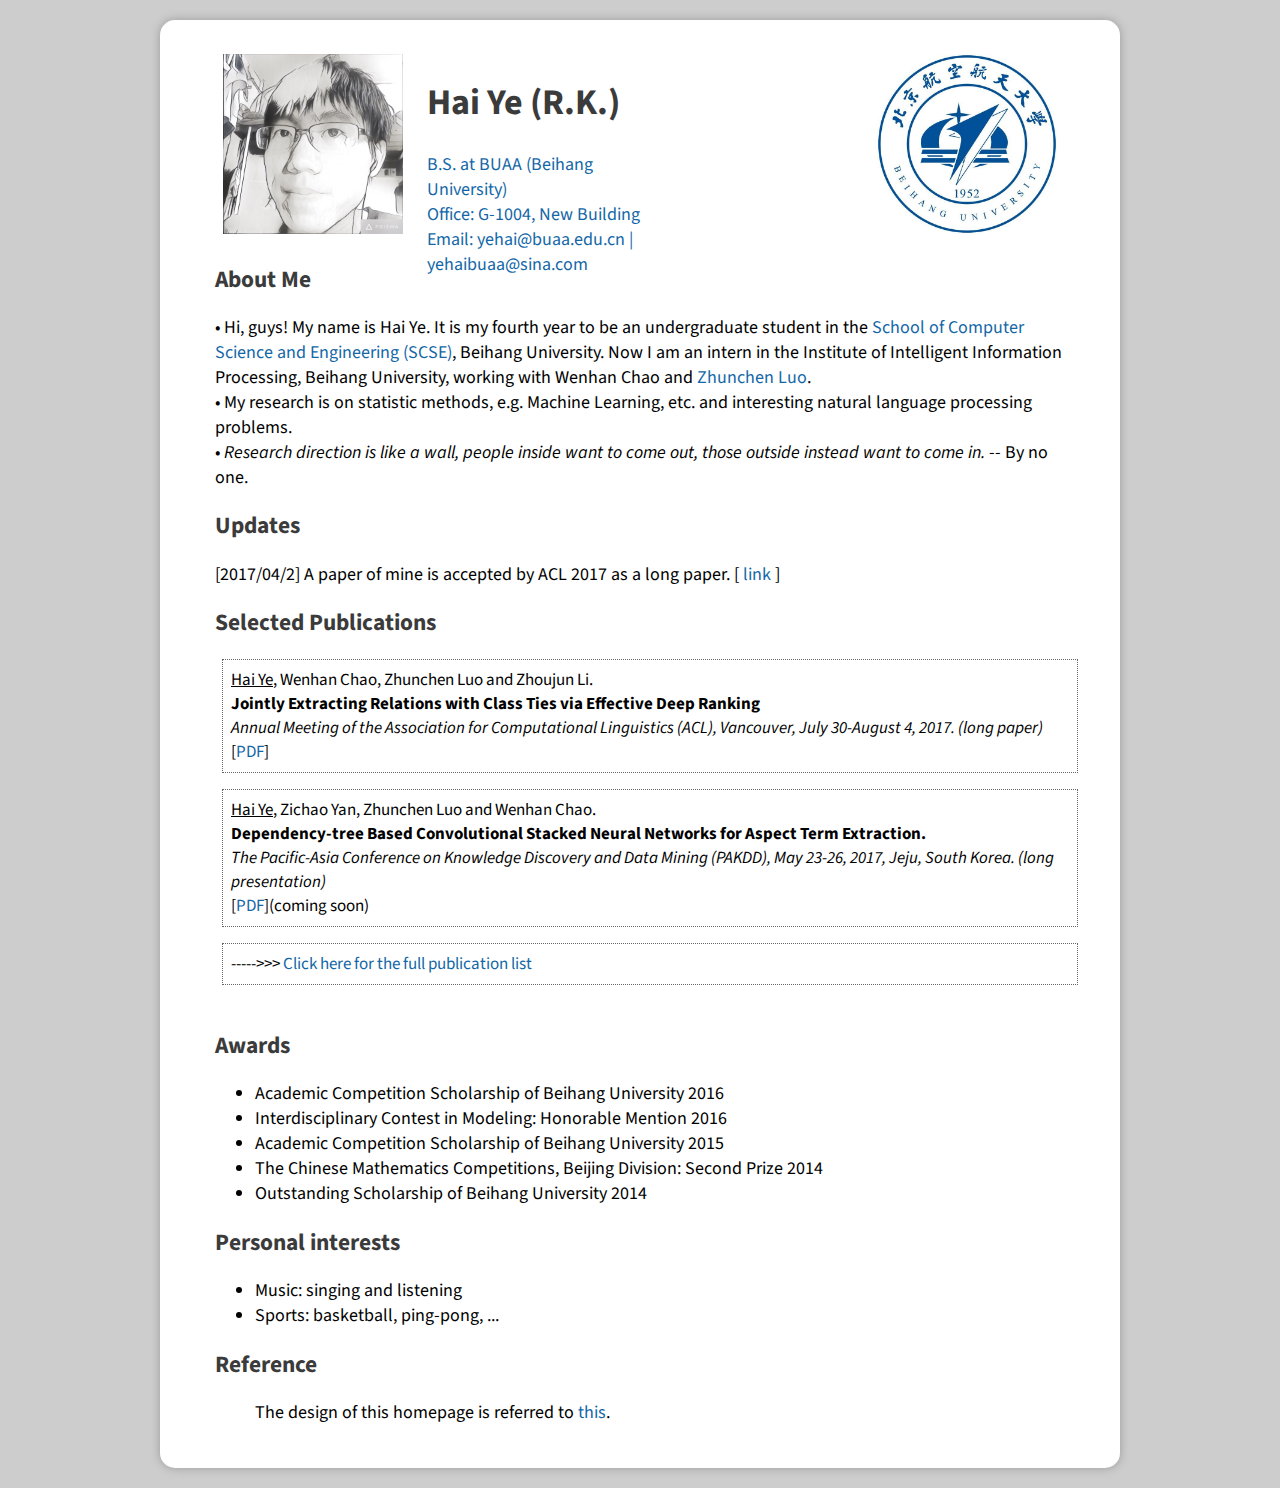
<file: old/index.html>
<!DOCTYPE html PUBLIC "-//W3C//DTD HTML 4.0//EN">
<html><head>
<meta http-equiv="content-type" content="text/html; charset=windows-1252">
<title>Hai Ye</title>
<style type="text/css">
@import url("http://fonts.googleapis.com/css?family=Source+Sans+Pro:300,300italic,600,600italic");

body
{
	font-family: 'Source Sans Pro', sans-serif;
    background-color : #CDCDCD;
    font-size: 18px;
}
    .content
	{
    		width : 860px;
    		padding : 25px 50px;
    		margin : 20px auto;
    		background-color : #fff;
    		box-shadow: 0px 0px 10px #999;
    		border-radius: 15px; 
	}	
	table
	{
		padding: 5px;
	}
	
	table.pub_table,td.pub_td1,td.pub_td2
	{
		padding: 8px;
		width: 870px;
        border-spacing:0 1em;
        margin-top: -25px;
	}

	td.pub_td1
	{
		width:50px;
	}
    td.pub_td1 img
    {
        height:120px;
        width: 160px;
    }
	td.pub_td2
	{
	}
	
	div#container
	{
		margin-left: auto;
		margin-right: auto;
		width: 850px;
		text-align: left;
		position: relative;
		background-color: #FFF;
	}
	div#DocInfo
	{
		color: #1367a7;
		height: 158px;
	}
	h4,h3,h2,h1
	{
		color: #3B3B3B;
	}
	h2
	{
		font-size:130%;
	}
	p
	{
		color: #5B5B5B;
		margin-bottom: 50px;
	}
	p.caption
	{
		color: #9B9B9B;
		text-align: left;
		width: 600px;
	}
	p.caption2
	{
		color: #9B9B9B;
		text-align: left;
		width: 800px;
	}
	#header_img
	{
		position: absolute;
		top: 0px; right: 0px;
    }
	a:link,a:visited
	{
		color: #1367a7;
		text-decoration: none;
	}

    #mit_logo {
        position: absolute;
        left: 646px;
        top: 14px;
        width: 200px;
        height: 20px;
    }
   
    table.pub_table tr {
        outline: thin dotted #666666;
        font-size: 17px;
    }
</style>

<script>
  (function(i,s,o,g,r,a,m){i['GoogleAnalyticsObject']=r;i[r]=i[r]||function(){
  (i[r].q=i[r].q||[]).push(arguments)},i[r].l=1*new Date();a=s.createElement(o),
  m=s.getElementsByTagName(o)[0];a.async=1;a.src=g;m.parentNode.insertBefore(a,m)
  })(window,document,'script','//www.google-analytics.com/analytics.js','ga');

  ga('create', 'UA-23931362-2', 'mit.edu');
  ga('send', 'pageview');

</script>
<script type="text/javascript">

  var _gaq = _gaq || [];
  _gaq.push(['_setAccount', 'UA-23931362-1']);
  _gaq.push(['_trackPageview']);

  (function() {
    var ga = document.createElement('script'); ga.type = 'text/javascript'; ga.async = true;
    ga.src = ('https:' == document.location.protocol ? 'https://ssl' : 'http://www') + '.google-analytics.com/ga.js';
    var s = document.getElementsByTagName('script')[0]; s.parentNode.insertBefore(ga, s);
  })();

    window.onload = choosePic;
    var myPix = new Array("image/yehai.jpg")
    function choosePic() {
        var randomNum = Math.floor(Math.random() * myPix.length);
        document.getElementById("myPicture").src = myPix[randomNum];
    };

</script>
</head>


<body>
<div class="content">
	<div id="container">

	<table>
	<tbody><tr>
	<td><img id="myPicture" src="image/yehai.jpg" style="float:left; padding-right:20px" width="180px"></td>
	<td>
	<div id="DocInfo">
		<h1>Hai Ye (R.K.)</h1>
        B.S. at BUAA (Beihang University)<br>
        Office: G-1004, New Building<br>
        Email: <a href="mailto:yehai@buaa.edu.cn">yehai@buaa.edu.cn</a> | <a href = "mailto:yehaibuaa@sina.com">yehaibuaa@sina.com<br>
        <!--a href="https://scholar.google.com/citations?user=9D4aG8AAAAAJ&hl=en">Google Scholar</a> &bull; <a href="https://github.com/metalbubble">Github</a> &bull; <a href="https://www.linkedin.com/in/boleizhou">Linkedin</a> &bull; <a href="https://www.zhihu.com/people/zhou-bo-lei/answers">Zhihu</a-->
	</div>
  <td>
    <div id="buaa_logo">
        <a href="http://www.buaa.edu.cn/"><img src="image/buaa1.jpg" style="float:right; padding-left:200px" width="180px" /></a>
    </div>
	</td>
	</tr>
	</tbody></table>

	<h2>About Me</h2>
     &bull; Hi, guys! My name is Hai Ye.
        It is my fourth year to be an undergraduate student in the <a href = "http://http://scse.buaa.edu.cn/"> School of Computer Science and Engineering (SCSE)</a>, Beihang University. Now I am an intern in the Institute of Intelligent Information Processing, Beihang University, working with Wenhan Chao and <a href= "https://zhunchenluo.github.io/"> Zhunchen Luo</a>. <br> 
     &bull; My research is on statistic methods, e.g. Machine Learning, etc. and interesting natural language processing problems.<br> 
     &bull; <i>Research direction is like a wall, people inside want to come out, those outside instead want to come in.</i> -- By no one. <br>
	
    <h2>Updates</h2>
    [2017/04/2] A paper of mine is accepted by ACL 2017 as a long paper. [<a href = "https://chairs-blog.acl2017.org/2017/04/05/accepted-papers-and-demonstrations/"> link </a>] </br>
    
	
	<h2>Selected Publications</h2>	
	<table class="pub_table" >
	<tbody>
       <!--tr>
           <td class="pub_td1"><img src="image/cover_sceneparsing_cvpr2017.png"></td>
           <td class="pub_td2"><u>Bolei Zhou</u>, Hang Zhao, Xavier Puig, Sanja Fidler, Adela Barriuso and Antonio Torralba.<br><b>Scene Parsing through ADE20K Dataset.</b><br><i>Computer Vision and Pattern Recognition (CVPR), 2017. </i><br>[<a href="publication/scene-parse-camera-ready.pdf">PDF</a>][<a href="http://groups.csail.mit.edu/vision/datasets/ADE20K/" target="_blank">Dataset</a>][<a href="http://sceneparsing.csail.mit.edu">Benchmark Page</a>][<a href="http://sceneparsing.csail.mit.edu/index_challenge.html" target="_blank">Challenge Page</a>][<a href="https://github.com/CSAILVision/sceneparsing" target="_blank">Toolkit&Code</a>][<a href="http://scenesegmentation.csail.mit.edu" target="_blank">Demo</a>]

        </td></tr>
       </tr-->
       <tr>
          <td class = "pub_td2">
            <u>Hai Ye</u>, Wenhan Chao, Zhunchen Luo and Zhoujun Li.
            <br><b>Jointly Extracting Relations with Class Ties via Effective Deep Ranking</b></br>
            <i>Annual Meeting of the Association for Computational Linguistics (ACL), Vancouver, July 30-August 4, 2017. (long paper) </i> 
            <br>[<a href = "https://arxiv.org/abs/1612.07602">PDF</a>]</br>
          </td></tr>
       </tr>
        <tr>
          <td class = "pub_td2">
            <u>Hai Ye</u>, Zichao Yan, Zhunchen Luo and Wenhan Chao.
            <br><b>Dependency-tree Based Convolutional Stacked Neural Networks for Aspect Term Extraction.</b></br>
            <i> The Pacific-Asia Conference on Knowledge Discovery and Data Mining (PAKDD), May 23-26, 2017, Jeju, South Korea. (long presentation)</i> 
            <br>[<a href = "">PDF</a>](coming soon)</br>
          </td></tr>
       </tr>


    <tr>
        <td class = "pub_td2">
          ----->>> <a href="publications.html">Click here for the full publication list</a>
        </td>
       
    </tr>
	</tbody></table>
	


  
    <h2>Awards</h2>
      <ul>
        <li>Academic Competition Scholarship of Beihang University 2016</li>
        <li>Interdisciplinary Contest in Modeling: Honorable Mention 2016</li>
        <li>Academic Competition Scholarship of Beihang University 2015</li>
        <li>The Chinese Mathematics Competitions, Beijing Division: Second Prize 2014</li>
        <li>Outstanding Scholarship of Beihang University 2014</li>
      </ul>
  
  
    
    <h2>Personal interests</h2>
    <ul>
      <li>Music: singing and listening</li>
      <li>Sports: basketball, ping-pong, ...</li>
    </ul>
    <h2>Reference</h2>
    <ul>
      The design of this homepage is referred to <a href = "http://people.csail.mit.edu/bzhou/">this</a>.
    </ul>
</div>
</div>
</body></html>
</file>
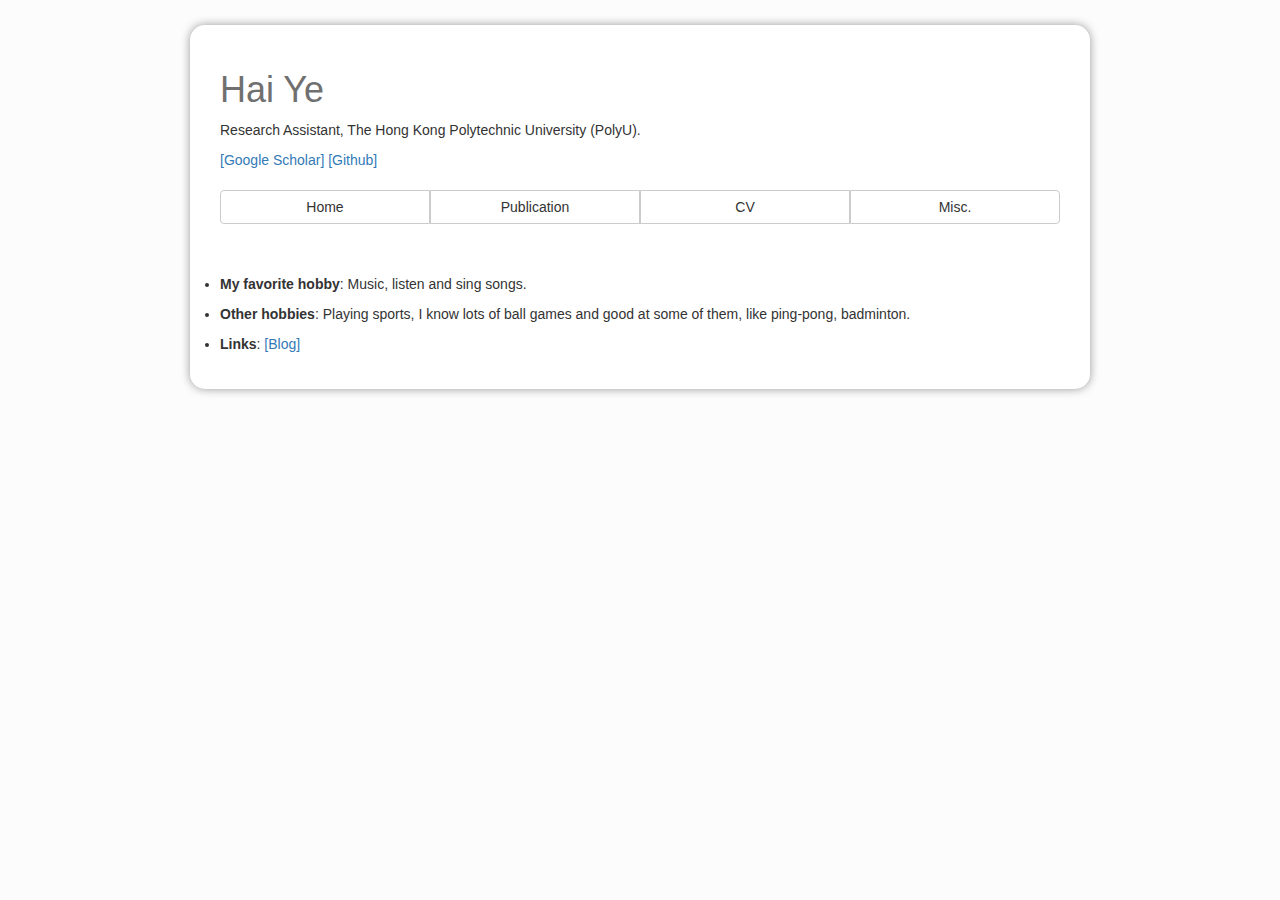
<file: Misc.html>
<!DOCTYPE html>
<html lang="en"> 
<head>
	<meta charset="utf-8" />
	<link rel="stylesheet" type="text/css" href="https://fonts.googleapis.com/css?family=Open+Sans" />
	<link rel="stylesheet" type="text/css" href='stylesheet/bootstrap.min.css' />
	<link rel="stylesheet" type="text/css" href='stylesheet/styles.css' />
	<script src=''></script>
	<title>Hai Ye</title>
</head>

<body>
	<div class="my-container">
		<h1> Hai Ye </h1>
		<span>Research Assistant, The Hong Kong Polytechnic University (PolyU). </span></p>
		<span><a href = "https://scholar.google.co.jp/citations?user=_dQWEzEAAAAJ&hl=en&oi=sra">[Google Scholar]</a> <a href = "https://github.com/oceanypt">[Github]</a> </span>
		
		<div class="btn-group btn-group-justified" role="group" aria-label="Justified button group">
			<a href="index.html" class="btn btn-default" role="button">Home</a>
			<a href="publication.html" class="btn btn-default" role="button">Publication</a>
			<a href="cv.html" class="btn btn-default" role="button">CV</a>
			<a href="Misc.html" class="btn btn-default" role="button">Misc.</a>
    	</div>

    	<div class = "content">
    		<p><li><b>My favorite hobby</b>: Music, listen and sing songs.</li></p>
      		<p><li><b>Other hobbies</b>: Playing sports, I know lots of ball games and good at some of them, like ping-pong, badminton.</li></p>
      		<p><li><b>Links</b>: <a href = 'http://yehaiblog.lofter.com/'>[Blog]<a></p>
    	</div>
</file>
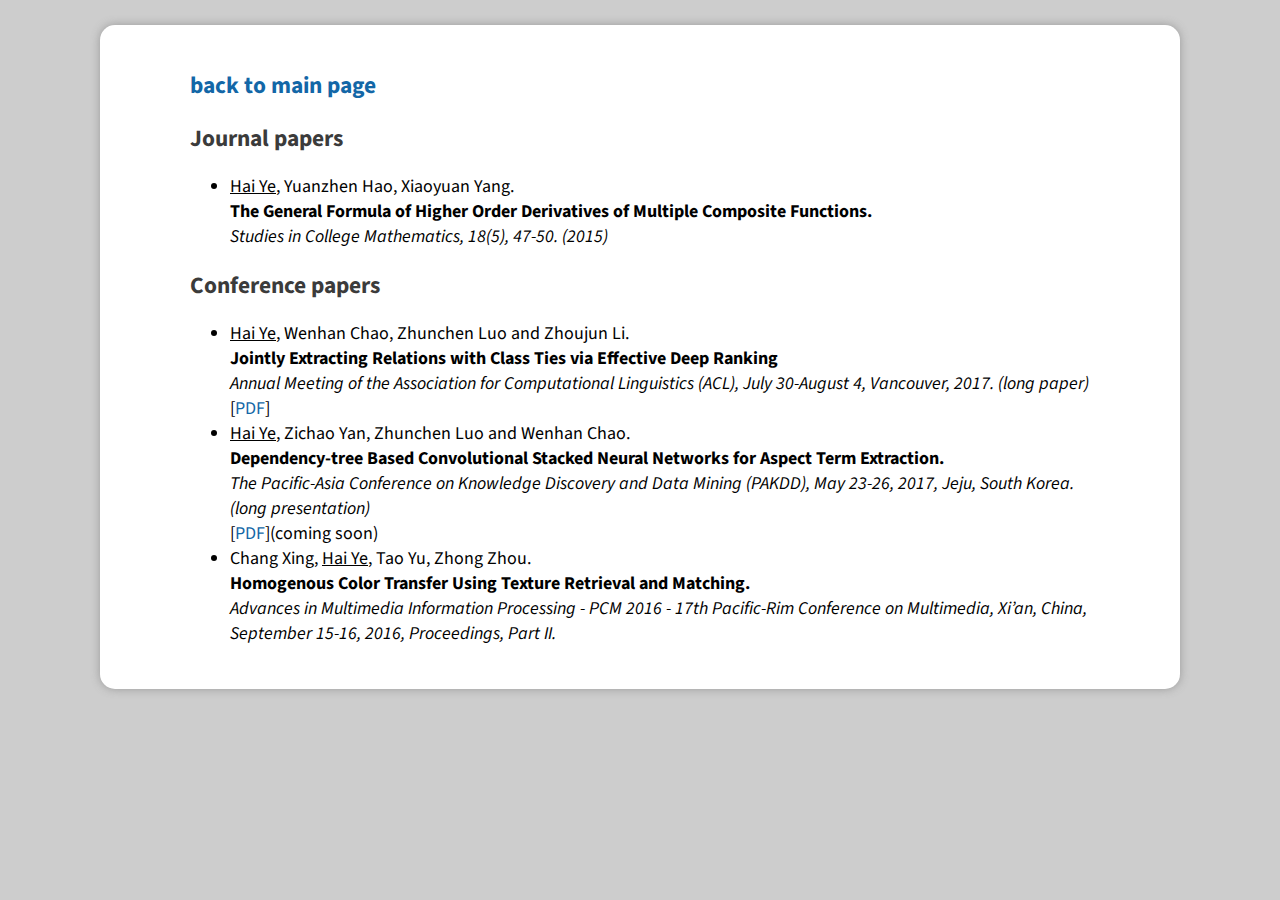
<file: publications.html>
<!DOCTYPE html PUBLIC "-//W3C//DTD XHTML 1.1//EN" "http://www.w3.org/TR/xhtml11/DTD/xhtml11.dtd">

<html xmlns="http://www.w3.org/1999/xhtml" xml:lang="en"><head>


<title>Hai Ye</title>
<script type="text/javascript">

  var _gaq = _gaq || [];
  _gaq.push(['_setAccount', 'UA-23931362-1']);
  _gaq.push(['_trackPageview']);

  (function() {
    var ga = document.createElement('script'); ga.type = 'text/javascript'; ga.async = true;
    ga.src = ('https:' == document.location.protocol ? 'https://ssl' : 'http://www') + '.google-analytics.com/ga.js';
    var s = document.getElementsByTagName('script')[0]; s.parentNode.insertBefore(ga, s);
  })();

</script>
<style type="text/css">
 @import url("http://fonts.googleapis.com/css?family=Source+Sans+Pro:300,300italic,600,600italic");

body
{
  font-family: 'Source Sans Pro', sans-serif;
    font-size: 18px;
    background-color : #CDCDCD;
}
    .content
	{
    		width : 980px;
    		padding : 25px 50px;
    		margin : 25px auto;
    		background-color : #fff;
    		box-shadow: 0px 0px 10px #999;
    		border-radius: 15px; 
	}	

	td.pub_td1
	{
		width:100px;
	}
	td.pub_td2
	{
	}
	
	div#container
	{
		margin-left: auto;
		margin-right: auto;
		width: 900px;
		text-align: left;
		position: relative;
		background-color: #FFF;
	}
	div#DocInfo
	{
		color: #9B9B9B;
		height: 128px;
	}
	h4,h3,h2,h1
	{
		color: #3B3B3B;
	}
	h2
	{
		font-size:130%;
	}
	p
	{
		color: #5B5B5B;
		margin-bottom: 50px;
	}
	p.caption
	{
		color: #9B9B9B;
		text-align: left;
		width: 600px;
		font:11px helvetica,sans-serif;
	}
	p.caption2
	{
		color: #9B9B9B;
		text-align: left;
		width: 800px;
		font:11px helvetica,sans-serif;
	}
	#header_img
	{
		position: absolute;
		top: 0px; right: 0px;
	}
	a:link,a:visited
	{
		color: #1367a7;
		text-decoration: none;
	}
</style>

</head>

<body>

<div class="content">
	<div id="container">
<h2><a href="http://iamyehai.cn">back to main page</a></h2> 
  <h2>Journal papers</h2>
  <ul>
  	<li>
 		<u>Hai Ye</u>, Yuanzhen Hao, Xiaoyuan Yang.
 		<br><b>The General Formula of Higher Order Derivatives of Multiple Composite Functions.</b></br>
 		<i>Studies in College Mathematics, 18(5), 47-50. (2015)</i>
 	</li>
      <!--li><strong>B. Zhou</strong>, A. Khosla, A. Lapedriza, A. Torralba, and A. Oliva. Places: An Image Database for Deep Scene Understanding.<i>arXiv:1686784, 2016. </i>[<a href="http://places.csail.mit.edu/places2_arxiv.pdf" target="_blank">PDF</a>][<a href="http://places2.csail.mit.edu" target="_blank">Places2 Dataset</a>][<a href="http://places2.csail.mit.edu/challenge.html" target="_blank">Challenge Page</a>][<a href="https://github.com/metalbubble/places365" target="_blank">Places365 CNN models</a>][<a href="http://places2.csail.mit.edu/demo.html" target="_blank">Demo</a>]</li>


  <li><strong>B. Zhou</strong>, X. Tang, H.Zhang and X. Wang. &quot;Measuring Crowd Collectiveness.&quot; IEEE Transactions on Pattern Analysis and Machine Intelligence (<strong>TPAMI</strong>), Jan 2014 (<strong><em>Regular</em></strong>, impact factor:4.795) [<a href="project/cvpr2013/pami.pdf" target="_blank">PDF</a>][<a href="http://mmlab.ie.cuhk.edu.hk/project/collectiveness/">Project Page</a>]</li>
  <li><strong>B. Zhou</strong>, X. Tang and X. Wang. &quot;Learning Collective Crowd Behaviors with Dynamic Pedestrian-Agents.&quot;  International Journal of Computer Vision (<strong>IJCV</strong>), June 2014 [<a href="http://www.ee.cuhk.edu.hk/~xgwang/papers/zhouTWijcv14.pdf" target="_blank">PDF</a>][<a href="http://mmlab.ie.cuhk.edu.hk/project/dynamicagent/">Project Page</a>]</li>  
  <li>L.Liu, <strong>B. Zhou</strong>, J. Zhao, B.D.Ryan. &quot;C-IMAGE: City Cognitive Mapping through Geo-tagged Photos. <i>GeoJournal, Springer</i>, 2016.[<a href="project/eccv2014/c-image.pdf" target="_blank">PDF</a>]
  </ul-->
</ul>
 <h2>Conference papers</h2>
 <ul>
 	<li><u>Hai Ye</u>, Wenhan Chao, Zhunchen Luo and Zhoujun Li.
        <br><b>Jointly Extracting Relations with Class Ties via Effective Deep Ranking</b></br>
        <i>Annual Meeting of the Association for Computational Linguistics (ACL), July 30-August 4, Vancouver, 2017. (long paper) </i>
        <br>[<a href = "https://arxiv.org/abs/1612.07602">PDF</a>]</br>
 	</li>
 	<li>
 		<u>Hai Ye</u>, Zichao Yan, Zhunchen Luo and Wenhan Chao.
        <br><b>Dependency-tree Based Convolutional Stacked Neural Networks for Aspect Term Extraction.</b></br>
        <i> The Pacific-Asia Conference on Knowledge Discovery and Data Mining (PAKDD), May 23-26, 2017, Jeju, South Korea. (long presentation)</i> 

        <br>[<a href = "">PDF</a>](coming soon)</br>
 	</li>
 	<li>
 		Chang Xing, <u>Hai Ye</u>, Tao Yu, Zhong Zhou.
 		<br><b>Homogenous Color Transfer Using Texture Retrieval and Matching.</b></br>
 		<i>Advances in Multimedia Information Processing - PCM 2016 - 17th Pacific-Rim Conference on Multimedia, Xi’an, China, September 15-16, 2016, Proceedings, Part II.</i>
 	</li>

 	


   

   
  </ul>
  <!--h2>Theses  </h2>
	<table>
	<tbody>
    <tr>
      <td width="155"><img src="image/logo_cuhk.jpg" alt="" width="118" height="99" /></td>
      <td width="1150"><p><strong>Bolei Zhou</strong> , &quot;Modeling Collective Crowd Behaviors in Video&quot;,<br>
      thesis submitted for the degree of <strong>Master of Philosophy</strong> in Information Engineering at The Chinese University of Hong Kong (<em>Outstanding Thesis Award 2012 in CUHK</em>). <a href="publication/mphil_thesis_bolei.pdf">[PDF]</a></p></td>
    </tr>
    <tr>
      <td rowspan="2"><img src="image/logo_sjtu.png" alt="" width="108" height="108" /></td>
      <td><p><strong>Bolei Zhou</strong>, &quot;Motion Perception Model and Its Application&quot;, 
      <br>thesis submitted for the degree of <strong>Bachelor of Engineering</strong> in Biomedical Engineering at Shanghai Jiao Tong University.<a href="publication/bachelor_thesis_boleizhou.pdf" target="_blank"> [PDF]</a></p>
    </tr-->
</tbody></table>
  </div>
</div>


  
  
  
</body></html>
</file>
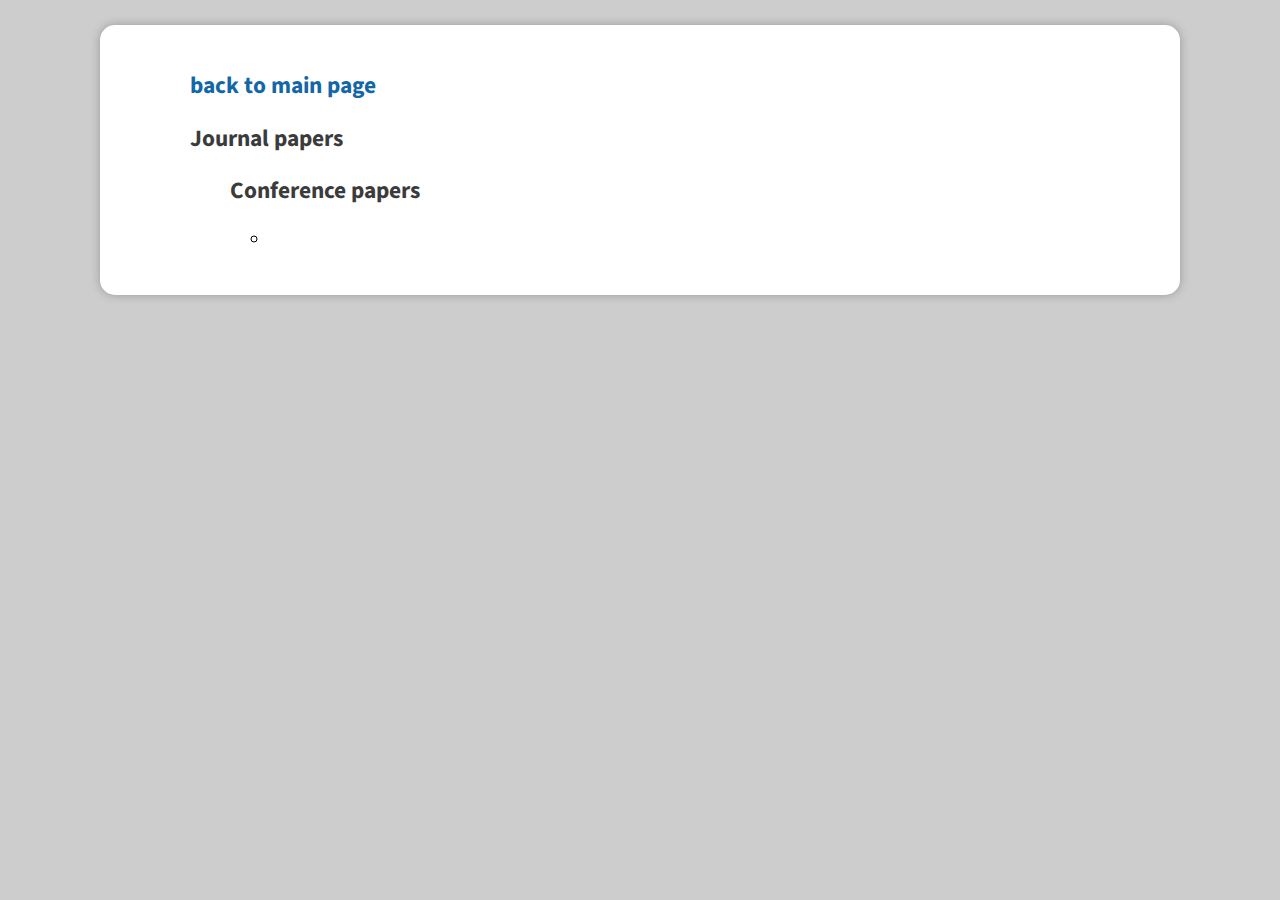
<file: publictions.html>
<!DOCTYPE html PUBLIC "-//W3C//DTD XHTML 1.1//EN" "http://www.w3.org/TR/xhtml11/DTD/xhtml11.dtd">

<html xmlns="http://www.w3.org/1999/xhtml" xml:lang="en"><head>


<title>Bolei ZHOU</title>
<script type="text/javascript">

  var _gaq = _gaq || [];
  _gaq.push(['_setAccount', 'UA-23931362-1']);
  _gaq.push(['_trackPageview']);

  (function() {
    var ga = document.createElement('script'); ga.type = 'text/javascript'; ga.async = true;
    ga.src = ('https:' == document.location.protocol ? 'https://ssl' : 'http://www') + '.google-analytics.com/ga.js';
    var s = document.getElementsByTagName('script')[0]; s.parentNode.insertBefore(ga, s);
  })();

</script>
<style type="text/css">
 @import url("http://fonts.googleapis.com/css?family=Source+Sans+Pro:300,300italic,600,600italic");

body
{
  font-family: 'Source Sans Pro', sans-serif;
    font-size: 18px;
    background-color : #CDCDCD;
}
    .content
	{
    		width : 980px;
    		padding : 25px 50px;
    		margin : 25px auto;
    		background-color : #fff;
    		box-shadow: 0px 0px 10px #999;
    		border-radius: 15px; 
	}	

	td.pub_td1
	{
		width:100px;
	}
	td.pub_td2
	{
	}
	
	div#container
	{
		margin-left: auto;
		margin-right: auto;
		width: 900px;
		text-align: left;
		position: relative;
		background-color: #FFF;
	}
	div#DocInfo
	{
		color: #9B9B9B;
		height: 128px;
	}
	h4,h3,h2,h1
	{
		color: #3B3B3B;
	}
	h2
	{
		font-size:130%;
	}
	p
	{
		color: #5B5B5B;
		margin-bottom: 50px;
	}
	p.caption
	{
		color: #9B9B9B;
		text-align: left;
		width: 600px;
		font:11px helvetica,sans-serif;
	}
	p.caption2
	{
		color: #9B9B9B;
		text-align: left;
		width: 800px;
		font:11px helvetica,sans-serif;
	}
	#header_img
	{
		position: absolute;
		top: 0px; right: 0px;
	}
	a:link,a:visited
	{
		color: #1367a7;
		text-decoration: none;
	}
</style>

</head>

<body>

<div class="content">
	<div id="container">
<h2><a href="http://people.csail.mit.edu/bzhou/">back to main page</a></h2> 
  <h2>Journal papers</h2>
  <ul>
      <!--li><strong>B. Zhou</strong>, A. Khosla, A. Lapedriza, A. Torralba, and A. Oliva. Places: An Image Database for Deep Scene Understanding.<i>arXiv:1686784, 2016. </i>[<a href="http://places.csail.mit.edu/places2_arxiv.pdf" target="_blank">PDF</a>][<a href="http://places2.csail.mit.edu" target="_blank">Places2 Dataset</a>][<a href="http://places2.csail.mit.edu/challenge.html" target="_blank">Challenge Page</a>][<a href="https://github.com/metalbubble/places365" target="_blank">Places365 CNN models</a>][<a href="http://places2.csail.mit.edu/demo.html" target="_blank">Demo</a>]</li>


  <li><strong>B. Zhou</strong>, X. Tang, H.Zhang and X. Wang. &quot;Measuring Crowd Collectiveness.&quot; IEEE Transactions on Pattern Analysis and Machine Intelligence (<strong>TPAMI</strong>), Jan 2014 (<strong><em>Regular</em></strong>, impact factor:4.795) [<a href="project/cvpr2013/pami.pdf" target="_blank">PDF</a>][<a href="http://mmlab.ie.cuhk.edu.hk/project/collectiveness/">Project Page</a>]</li>
  <li><strong>B. Zhou</strong>, X. Tang and X. Wang. &quot;Learning Collective Crowd Behaviors with Dynamic Pedestrian-Agents.&quot;  International Journal of Computer Vision (<strong>IJCV</strong>), June 2014 [<a href="http://www.ee.cuhk.edu.hk/~xgwang/papers/zhouTWijcv14.pdf" target="_blank">PDF</a>][<a href="http://mmlab.ie.cuhk.edu.hk/project/dynamicagent/">Project Page</a>]</li>  
  <li>L.Liu, <strong>B. Zhou</strong>, J. Zhao, B.D.Ryan. &quot;C-IMAGE: City Cognitive Mapping through Geo-tagged Photos. <i>GeoJournal, Springer</i>, 2016.[<a href="project/eccv2014/c-image.pdf" target="_blank">PDF</a>]
  </ul-->
 <h2>Conference papers</h2>
 <ul>
 <li></li>

   

 
   
   
  </ul>
  <!--h2>Theses  </h2>
	<table>
	<tbody>
    <tr>
      <td width="155"><img src="image/logo_cuhk.jpg" alt="" width="118" height="99" /></td>
      <td width="1150"><p><strong>Bolei Zhou</strong> , &quot;Modeling Collective Crowd Behaviors in Video&quot;,<br>
      thesis submitted for the degree of <strong>Master of Philosophy</strong> in Information Engineering at The Chinese University of Hong Kong (<em>Outstanding Thesis Award 2012 in CUHK</em>). <a href="publication/mphil_thesis_bolei.pdf">[PDF]</a></p></td>
    </tr>
    <tr>
      <td rowspan="2"><img src="image/logo_sjtu.png" alt="" width="108" height="108" /></td>
      <td><p><strong>Bolei Zhou</strong>, &quot;Motion Perception Model and Its Application&quot;, 
      <br>thesis submitted for the degree of <strong>Bachelor of Engineering</strong> in Biomedical Engineering at Shanghai Jiao Tong University.<a href="publication/bachelor_thesis_boleizhou.pdf" target="_blank"> [PDF]</a></p>
    </tr-->
</tbody></table>
  </div>
</div>


  
  
  
</body></html>
</file>
<file: stylesheet/styles.css>
body
{
    background-color : #fcfcfc;
}

h1 {
	font: 'Open Sans', sans-serif;
	color: #717070;
}

iframe {
	width: 100%;
	height: 700px; 
}

p {
	font-size: 120%;
}

/*footer span {
	text-align: center;
}
*/
.top-h3 {
	margin-top: 0;
}

.my-container {
	width : 900px;
    padding : 25px 30px;
    margin : 25px auto;
    background-color : #fff;
    box-shadow: 0px 0px 10px #999;
    border-radius: 15px;
}

.btn-group {
	margin-top: 20px;
}

.content {
	margin-top: 50px;
}

.row {
	margin-bottom: 5%;
}

.fa { 
	font-size: 50px;
	text-align: right;
	position: absolute;
	top: 7px;
	outline: none; 
}

.list-group-item p {
	margin-left: 75px;
}
</file>
